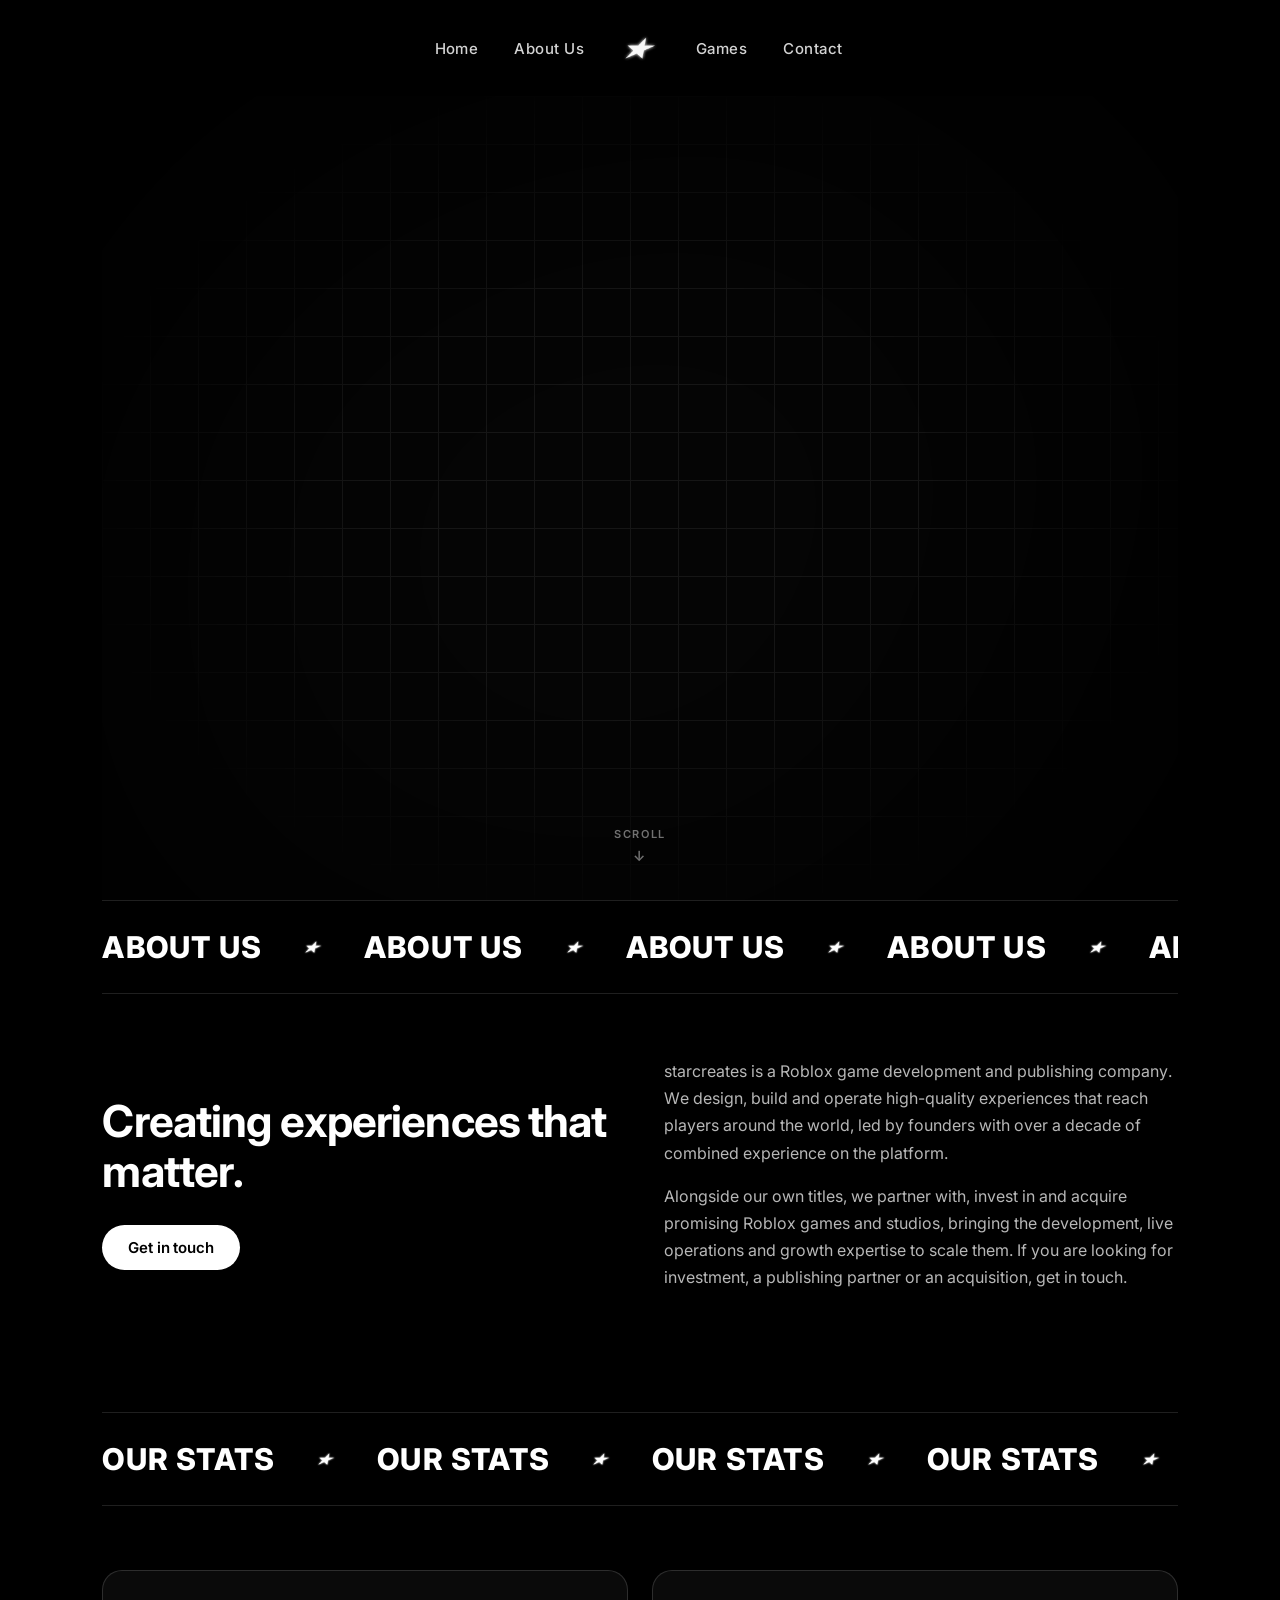
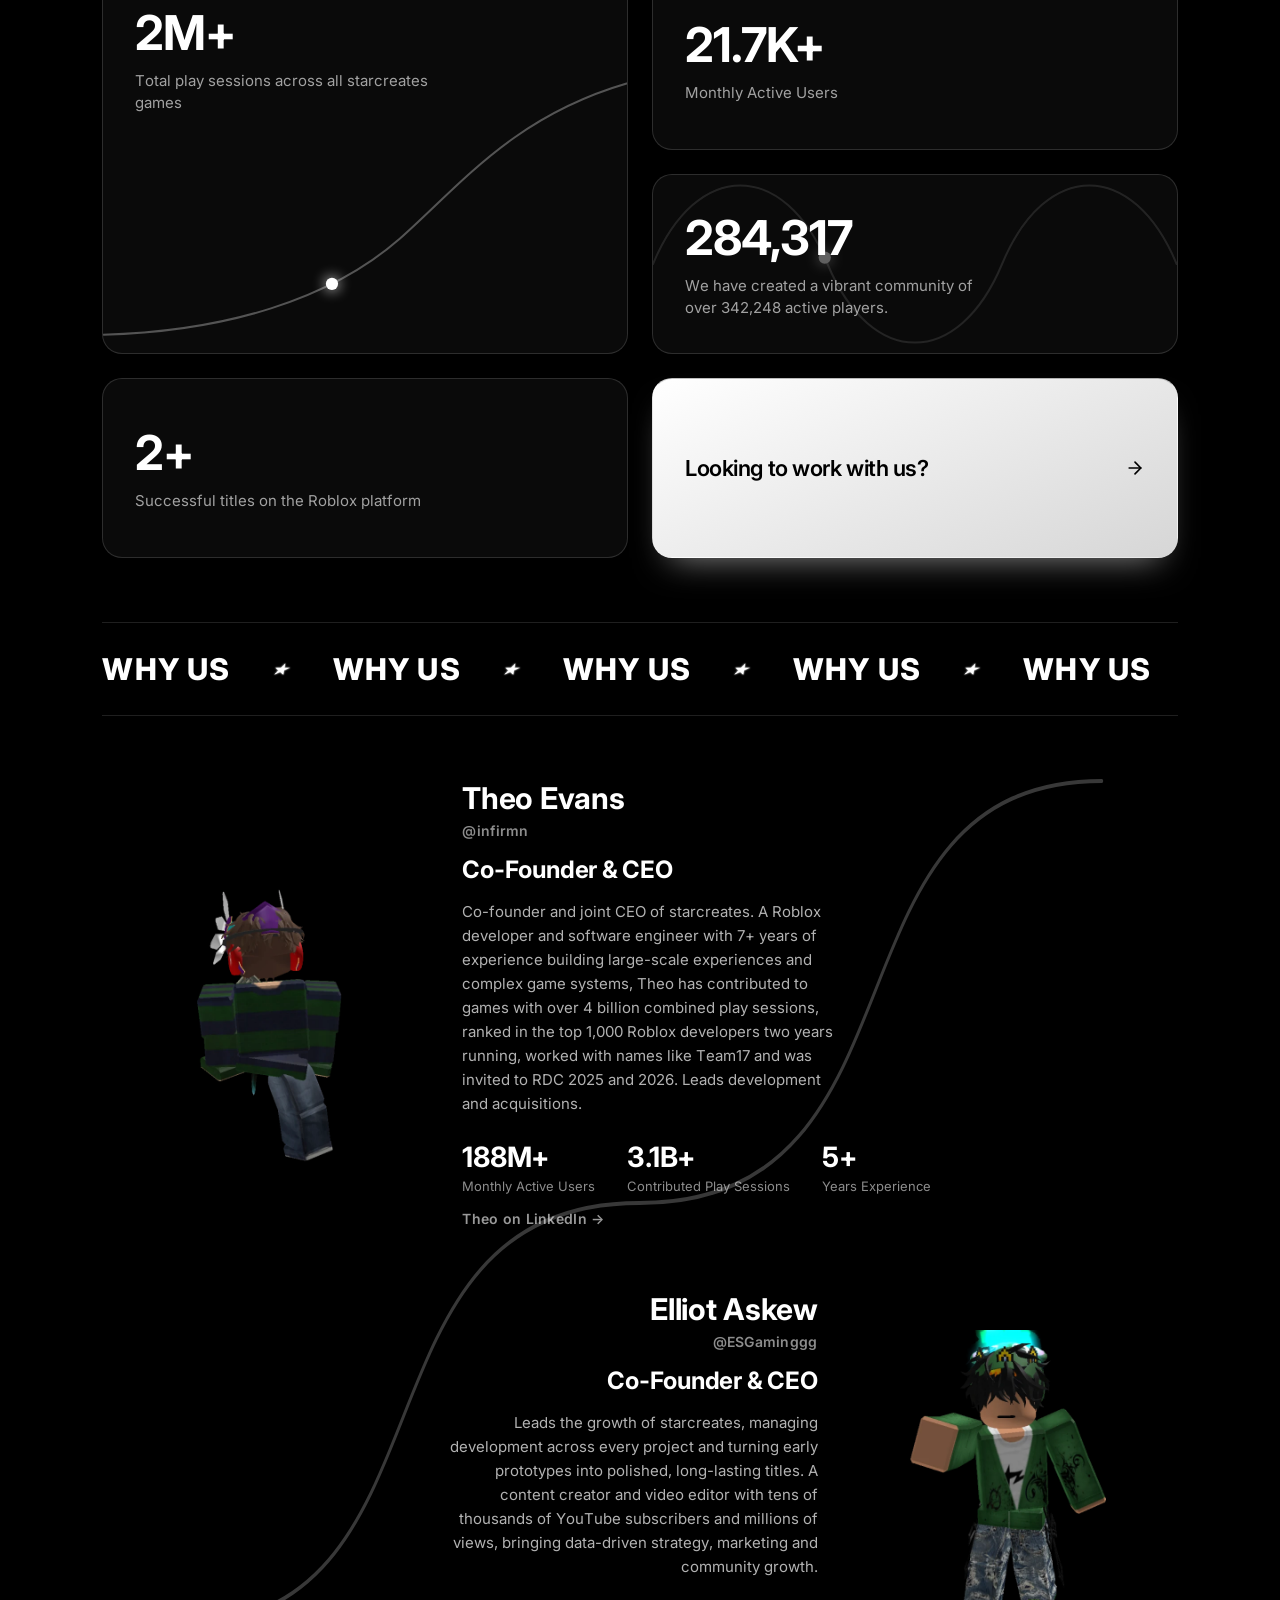
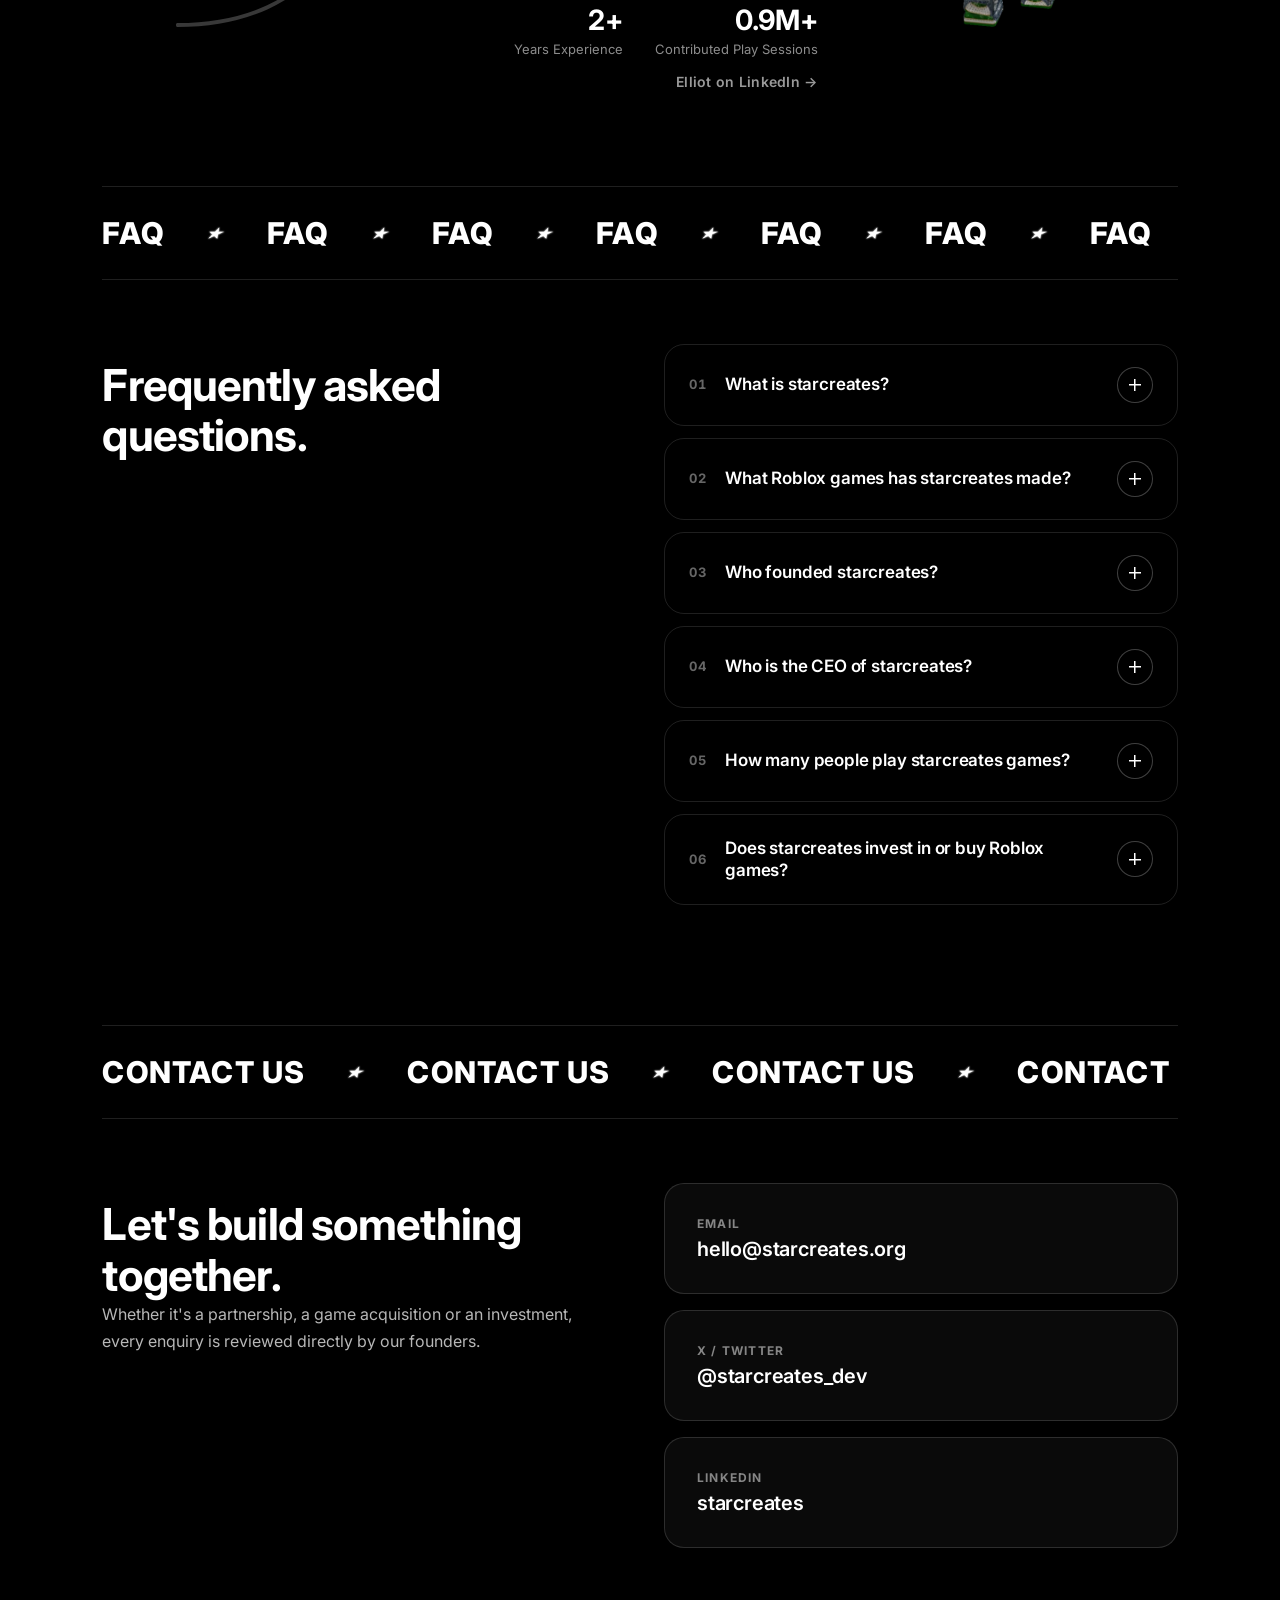
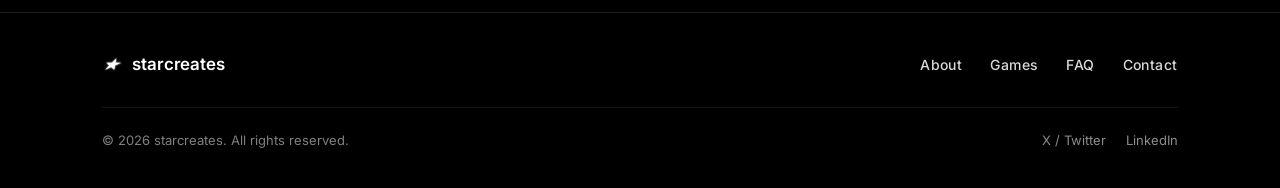
<file: index.html>
<!DOCTYPE html>
<html lang="en">
<head>
  <meta charset="UTF-8">
  <meta name="viewport" content="width=device-width, initial-scale=1.0">
  <title>starcreates</title>
  <meta name="description" content="starcreates is a Roblox game development and publishing company behind Build or Die and +1 ASMR Keyboard Destruction. 2M+ play sessions. We develop, publish, invest in and acquire Roblox experiences.">
  <meta name="robots" content="index, follow, max-image-preview:large, max-snippet:-1">
  <link rel="canonical" href="https://starcreates.org/">
  <meta name="theme-color" content="#000000">

  <meta property="og:type" content="website">
  <meta property="og:site_name" content="starcreates">
  <meta property="og:title" content="starcreates">
  <meta property="og:description" content="We develop, publish and acquire Roblox experiences, including Build or Die and +1 ASMR Keyboard Destruction. 2M+ play sessions and counting.">
  <meta property="og:url" content="https://starcreates.org/">
  <meta property="og:image" content="https://starcreates.org/icons/og-image.png">
  <meta property="og:image:width" content="1200">
  <meta property="og:image:height" content="630">
  <meta property="og:image:alt" content="starcreates star logo">
  <meta property="og:locale" content="en_GB">
  <meta name="twitter:card" content="summary_large_image">
  <meta name="twitter:site" content="@starcreates_dev">
  <meta name="twitter:title" content="starcreates">
  <meta name="twitter:description" content="We develop, publish and acquire Roblox experiences, including Build or Die and +1 ASMR Keyboard Destruction. 2M+ play sessions and counting.">
  <meta name="twitter:image" content="https://starcreates.org/icons/og-image.png">

  <link rel="icon" type="image/png" sizes="48x48" href="icons/favicon-48.png">
  <link rel="icon" type="image/png" sizes="512x512" href="icons/logo-512.png">
  <link rel="apple-touch-icon" href="icons/apple-touch-icon.png">
  <link rel="sitemap" type="application/xml" href="/sitemap.xml">
  <link rel="preconnect" href="https://fonts.googleapis.com">
  <link rel="preconnect" href="https://fonts.gstatic.com" crossorigin>
  <link href="https://fonts.googleapis.com/css2?family=Inter:wght@300;400;500;600;700&display=swap" rel="stylesheet">
  <link rel="stylesheet" href="css/style.css?v=6">
  <noscript><style>#loader{display:none}#content{opacity:1}</style></noscript>

  <script type="application/ld+json">
  {
    "@context": "https://schema.org",
    "@graph": [
      {
        "@type": "Organization",
        "@id": "https://starcreates.org/#organization",
        "name": "starcreates",
        "alternateName": "star creates",
        "url": "https://starcreates.org/",
        "logo": {
          "@type": "ImageObject",
          "url": "https://starcreates.org/icons/logo-512.png",
          "width": 512,
          "height": 512
        },
        "image": "https://starcreates.org/icons/og-image.png",
        "description": "starcreates is a Roblox game development and publishing company. starcreates was co-founded by Theo Evans and Elliot Askew, who founded it together and lead it as joint CEOs in an equal partnership. It develops and operates Roblox experiences including Build or Die and +1 ASMR Keyboard Destruction, and partners with, invests in and acquires Roblox games from other developers.",
        "slogan": "Creating experiences that matter.",
        "areaServed": "Worldwide",
        "email": "hello@starcreates.org",
        "sameAs": ["https://x.com/starcreates_dev", "https://www.linkedin.com/company/starcreates/"],
        "knowsAbout": ["Roblox", "Roblox game development", "Roblox Studio", "Game publishing", "Game design", "Game acquisition", "Live operations", "Community growth", "Content creation"],
        "founder": [
          { "@id": "https://starcreates.org/#inf" },
          { "@id": "https://starcreates.org/#esyt" }
        ],
        "contactPoint": {
          "@type": "ContactPoint",
          "contactType": "business inquiries",
          "email": "hello@starcreates.org",
          "availableLanguage": "English"
        }
      },
      {
        "@type": "WebSite",
        "@id": "https://starcreates.org/#website",
        "url": "https://starcreates.org/",
        "name": "starcreates",
        "alternateName": ["star creates", "starcreates.org"],
        "description": "Roblox game development and publishing company",
        "publisher": { "@id": "https://starcreates.org/#organization" },
        "inLanguage": "en"
      },
      {
        "@type": "Person",
        "@id": "https://starcreates.org/#inf",
        "name": "Theo Evans",
        "givenName": "Theo",
        "familyName": "Evans",
        "alternateName": ["inf", "infirmn"],
        "jobTitle": "Co-Founder & CEO",
        "description": "Theo Evans is a co-founder and CEO of starcreates, which Theo founded together with Elliot Askew and co-leads with Elliot as an equal partner. A Roblox game developer and software engineer with over 7 years of development experience, Theo has contributed to Roblox games that have collectively surpassed 4 billion play sessions, has ranked in the top 1,000 Roblox developers for two years in a row, and was invited to the Roblox Developers Conference (RDC) 2025 and 2026.",
        "worksFor": { "@id": "https://starcreates.org/#organization" },
        "image": "https://starcreates.org/avatars/inf.png",
        "url": "https://starcreates.org/#founders",
        "sameAs": ["https://www.linkedin.com/in/theo-at-starcreates/"],
        "knowsAbout": ["Roblox Studio", "Roblox game development", "Luau", "Software engineering", "Game systems design", "Game acquisition"]
      },
      {
        "@type": "Person",
        "@id": "https://starcreates.org/#esyt",
        "name": "Elliot Askew",
        "givenName": "Elliot",
        "familyName": "Askew",
        "alternateName": ["esyt", "ESGaminggg"],
        "jobTitle": "Co-Founder & CEO",
        "description": "Co-founder & CEO of starcreates, which Elliot founded together with Theo Evans and co-leads with Theo as an equal partner. Leads company growth, project development and community. Also a content creator and video editor whose YouTube channels have tens of thousands of subscribers and millions of combined views.",
        "worksFor": { "@id": "https://starcreates.org/#organization" },
        "image": "https://starcreates.org/avatars/esyt.png",
        "url": "https://starcreates.org/#founders",
        "sameAs": ["https://www.linkedin.com/in/elliot-askew/"],
        "knowsAbout": ["Roblox game development", "Game production", "Community growth", "Content creation", "Video editing", "Marketing", "Analytics"]
      },
      {
        "@type": "WebPage",
        "@id": "https://starcreates.org/#webpage",
        "url": "https://starcreates.org/",
        "name": "starcreates",
        "isPartOf": { "@id": "https://starcreates.org/#website" },
        "about": { "@id": "https://starcreates.org/#organization" },
        "primaryImageOfPage": "https://starcreates.org/icons/og-image.png",
        "inLanguage": "en"
      },
      {
        "@type": "FAQPage",
        "@id": "https://starcreates.org/#faq",
        "mainEntity": [
          {
            "@type": "Question",
            "name": "What is starcreates?",
            "acceptedAnswer": { "@type": "Answer", "text": "starcreates is a Roblox game development and publishing company co-founded by Theo Evans and Elliot Askew, who lead it together as joint CEOs. It develops and operates its own Roblox experiences, and partners with, invests in and acquires games from other developers." }
          },
          {
            "@type": "Question",
            "name": "What Roblox games has starcreates made?",
            "acceptedAnswer": { "@type": "Answer", "text": "starcreates' games include Build or Die, which has over 2 million visits and a peak of 724 concurrent players, and +1 ASMR Keyboard Destruction, which has over 59,800 visits. A new, larger project is currently in development." }
          },
          {
            "@type": "Question",
            "name": "Who founded starcreates?",
            "acceptedAnswer": { "@type": "Answer", "text": "starcreates was co-founded by Theo Evans (@infirmn) and Elliot Askew (@ESGaminggg), who started the company together as a team. Both are co-founders and both serve as CEO. Theo is a Roblox developer and software engineer with over 7 years of experience who has contributed to games with more than 4 billion combined play sessions, has ranked in the top 1,000 Roblox developers two years running and was invited to RDC 2025 and 2026. Elliot leads growth, development and community, and is a content creator with millions of views across YouTube and social media." }
          },
          {
            "@type": "Question",
            "name": "Who is the CEO of starcreates?",
            "acceptedAnswer": { "@type": "Answer", "text": "starcreates has two CEOs who run the company as equal partners: Theo Evans and Elliot Askew, who co-founded starcreates together and are both Co-Founder & CEO. Theo leads development and acquisitions; Elliot leads growth, community and content." }
          },
          {
            "@type": "Question",
            "name": "How many people play starcreates games?",
            "acceptedAnswer": { "@type": "Answer", "text": "starcreates games have recorded over 2 million play sessions, more than 342,000 players and around 24,500 monthly active users on Roblox." }
          },
          {
            "@type": "Question",
            "name": "Does starcreates invest in or buy Roblox games?",
            "acceptedAnswer": { "@type": "Answer", "text": "Yes. starcreates is open to partnerships, Roblox game acquisitions and investing in promising projects. Developers can get in touch by emailing hello@starcreates.org or messaging @starcreates_dev on X." }
          }
        ]
      }
    ]
  }
  </script>
</head>
<body>

  <div id="loader">
    <img src="icons/logo-512.png" alt="" class="loader-logo">
  </div>

  <header class="site-header">
    <nav class="nav">
      <div class="nav-group nav-group-left">
        <a href="#" class="nav-link">Home</a>
        <a href="#about" class="nav-link">About Us</a>
      </div>
      <a href="#" class="nav-logo"><img src="icons/logo-512.png" alt="starcreates home"></a>
      <div class="nav-group nav-group-right">
        <a href="/games" class="nav-link">Games</a>
        <a href="#contact" class="nav-link">Contact</a>
      </div>
    </nav>
  </header>

  <main id="content">
    <section class="hero" id="hero">
      <h1 class="sr-only" style="position:absolute;width:1px;height:1px;margin:-1px;padding:0;overflow:hidden;clip:rect(0,0,0,0);white-space:nowrap;border:0">starcreates</h1>
      <div class="hero-brand" id="heroBrand" aria-hidden="true">
        <img src="icons/logo-512.png" alt="" class="hero-icon" id="heroIcon">
        <span class="hero-text" id="heroText" data-text="star creates"></span>
      </div>

      <div class="scroll-cue" id="scrollCue" aria-hidden="true">
        <span class="scroll-cue-text">Scroll</span>
        <span class="scroll-cue-arrow">&darr;</span>
      </div>
    </section>

    <section class="about" id="about">
      <div class="stats-banner" aria-hidden="true">
        <div class="stats-banner-track">
          <div class="stats-banner-set">
            <span class="stats-banner-item">ABOUT US</span>
            <img class="stats-banner-star" src="icons/logo-512.png" alt="">
            <span class="stats-banner-item">ABOUT US</span>
            <img class="stats-banner-star" src="icons/logo-512.png" alt="">
            <span class="stats-banner-item">ABOUT US</span>
            <img class="stats-banner-star" src="icons/logo-512.png" alt="">
            <span class="stats-banner-item">ABOUT US</span>
            <img class="stats-banner-star" src="icons/logo-512.png" alt="">
          </div>
          <div class="stats-banner-set">
            <span class="stats-banner-item">ABOUT US</span>
            <img class="stats-banner-star" src="icons/logo-512.png" alt="">
            <span class="stats-banner-item">ABOUT US</span>
            <img class="stats-banner-star" src="icons/logo-512.png" alt="">
            <span class="stats-banner-item">ABOUT US</span>
            <img class="stats-banner-star" src="icons/logo-512.png" alt="">
            <span class="stats-banner-item">ABOUT US</span>
            <img class="stats-banner-star" src="icons/logo-512.png" alt="">
          </div>
        </div>
      </div>

      <div class="about-grid">
        <div class="about-heading">
          <h2 class="about-title reveal-text">Creating experiences that matter.</h2>
          <a href="#contact" class="about-cta">Get in touch</a>
        </div>
        <div class="about-body">
          <p class="about-text reveal-text">starcreates is a Roblox game development and publishing company. We design, build and operate high-quality experiences that reach players around the world, led by founders with over a decade of combined experience on the platform.</p>
          <p class="about-text reveal-text">Alongside our own titles, we partner with, invest in and acquire promising Roblox games and studios, bringing the development, live operations and growth expertise to scale them. If you are looking for investment, a publishing partner or an acquisition, get in touch.</p>
        </div>
      </div>
    </section>

    <div class="stats-section">
      <section class="stats-banner" aria-hidden="true">
        <div class="stats-banner-track">
          <div class="stats-banner-set">
            <span class="stats-banner-item">OUR STATS</span>
            <img class="stats-banner-star" src="icons/logo-512.png" alt="">
            <span class="stats-banner-item">OUR STATS</span>
            <img class="stats-banner-star" src="icons/logo-512.png" alt="">
            <span class="stats-banner-item">OUR STATS</span>
            <img class="stats-banner-star" src="icons/logo-512.png" alt="">
            <span class="stats-banner-item">OUR STATS</span>
            <img class="stats-banner-star" src="icons/logo-512.png" alt="">
          </div>
          <div class="stats-banner-set">
            <span class="stats-banner-item">OUR STATS</span>
            <img class="stats-banner-star" src="icons/logo-512.png" alt="">
            <span class="stats-banner-item">OUR STATS</span>
            <img class="stats-banner-star" src="icons/logo-512.png" alt="">
            <span class="stats-banner-item">OUR STATS</span>
            <img class="stats-banner-star" src="icons/logo-512.png" alt="">
            <span class="stats-banner-item">OUR STATS</span>
            <img class="stats-banner-star" src="icons/logo-512.png" alt="">
          </div>
        </div>
      </section>

      <section class="stats-layout">
        <div class="stat-card stat-card--square">
          <div class="stat-card-content">
            <div class="stat-card-value" data-count="2" data-suffix="M+">2M+</div>
            <p class="stat-card-desc reveal-text">Total play sessions across all starcreates games</p>
          </div>
          <svg class="stat-card-graph" viewBox="0 0 300 160">
            <path id="expPath" d="M0,150 C70,148 130,130 170,95 C205,64 235,25 300,6" />
            <circle r="3.5" class="stat-card-dot">
              <animateMotion dur="4.5s" repeatCount="indefinite">
                <mpath href="#expPath"></mpath>
              </animateMotion>
            </circle>
          </svg>
        </div>

        <div class="stat-card stat-card--long stat-card--slot-3a">
          <div class="stat-card-value" data-count="24.5" data-decimals="1" data-suffix="K+">24.5K+</div>
          <p class="stat-card-desc reveal-text">Monthly Active Users</p>
        </div>

        <div class="stat-card stat-card--long stat-card--graph-long stat-card--slot-3b">
          <div class="stat-card-content">
            <div class="stat-card-value" data-count="342248">342,248</div>
            <p class="stat-card-desc reveal-text">We have created a vibrant community of over 342,248 active players.</p>
          </div>
          <svg class="stat-card-graph" viewBox="0 0 300 160" preserveAspectRatio="xMidYMid slice">
            <path id="flucPath" d="M0,80 C25,20 75,20 100,80 C125,140 175,140 200,80 C225,20 275,20 300,80" />
            <circle r="3.5" class="stat-card-dot">
              <animateMotion dur="5.5s" repeatCount="indefinite">
                <mpath href="#flucPath"></mpath>
              </animateMotion>
            </circle>
          </svg>
        </div>

        <div class="stat-card stat-card--long stat-card--fill">
          <div class="stat-card-value" data-count="3" data-suffix="+">3+</div>
          <p class="stat-card-desc reveal-text">Successful titles on the Roblox platform</p>
        </div>

        <a href="#contact" class="stat-card stat-card--long stat-card--cta">
          <span class="stat-card-value reveal-text">Looking to work with us?</span>
          <span class="cta-arrow-wrap" aria-hidden="true">
            <svg class="cta-arrow" viewBox="0 0 24 24" fill="none" stroke="currentColor" stroke-width="2" stroke-linecap="round" stroke-linejoin="round">
              <line x1="5" y1="12" x2="19" y2="12"></line>
              <polyline points="12 5 19 12 12 19"></polyline>
            </svg>
          </span>
        </a>
      </section>
    </div>

    <section class="why-us" id="founders">
      <div class="stats-banner" aria-hidden="true">
        <div class="stats-banner-track">
          <div class="stats-banner-set">
            <span class="stats-banner-item">WHY US</span>
            <img class="stats-banner-star" src="icons/logo-512.png" alt="">
            <span class="stats-banner-item">WHY US</span>
            <img class="stats-banner-star" src="icons/logo-512.png" alt="">
            <span class="stats-banner-item">WHY US</span>
            <img class="stats-banner-star" src="icons/logo-512.png" alt="">
            <span class="stats-banner-item">WHY US</span>
            <img class="stats-banner-star" src="icons/logo-512.png" alt="">
          </div>
          <div class="stats-banner-set">
            <span class="stats-banner-item">WHY US</span>
            <img class="stats-banner-star" src="icons/logo-512.png" alt="">
            <span class="stats-banner-item">WHY US</span>
            <img class="stats-banner-star" src="icons/logo-512.png" alt="">
            <span class="stats-banner-item">WHY US</span>
            <img class="stats-banner-star" src="icons/logo-512.png" alt="">
            <span class="stats-banner-item">WHY US</span>
            <img class="stats-banner-star" src="icons/logo-512.png" alt="">
          </div>
        </div>
      </div>

      <div class="founders-grid">
        <svg class="why-us-line" viewBox="0 0 1000 600" preserveAspectRatio="none" aria-hidden="true">
          <path
            id="whyUsLinePath"
            pathLength="1"
            d="M 70 560 C 340 560, 220 300, 500 300 C 780 300, 660 40, 930 40"
          />
        </svg>

        <div class="founder-card">
          <div class="founder-avatar"><img src="avatars/inf.png" alt="Theo Evans, Co-Founder &amp; CEO of starcreates" loading="lazy"></div>
          <div class="founder-content">
            <span class="founder-name">Theo Evans</span>
            <span class="founder-handle">@infirmn</span>
            <h3 class="founder-role reveal-text">Co-Founder &amp; CEO</h3>
            <p class="founder-bio reveal-text">Co-founder and joint CEO of starcreates. A Roblox developer and software engineer with 7+ years of experience building large-scale experiences and complex game systems, Theo has contributed to games with over 4 billion combined play sessions, ranked in the top 1,000 Roblox developers two years running, worked with names like Team17 and was invited to RDC 2025 and 2026. Leads development and acquisitions.</p>
            <div class="founder-stats">
              <div class="founder-stat">
                <div class="founder-stat-value" data-count="250" data-suffix="M+">250M+</div>
                <span class="founder-stat-label">Monthly Active Users</span>
              </div>
              <div class="founder-stat">
                <div class="founder-stat-value" data-count="4" data-start="0.5" data-decimals="1" data-suffix="B+">4B+</div>
                <span class="founder-stat-label">Contributed Play Sessions</span>
              </div>
                            <div class="founder-stat">
                <div class="founder-stat-value" data-count="7" data-suffix="+">7+</div>
                <span class="founder-stat-label">Years Experience</span>
              </div>
            </div>
            <a class="founder-linkedin" href="https://www.linkedin.com/in/theo-at-starcreates/" target="_blank" rel="noopener">Theo on LinkedIn &rarr;</a>
          </div>
        </div>

        <div class="founder-card founder-card--right">
          <div class="founder-avatar"><img src="avatars/esyt.png" alt="Elliot Askew, Co-Founder &amp; CEO of starcreates" loading="lazy"></div>
          <div class="founder-content">
            <span class="founder-name">Elliot Askew</span>
            <span class="founder-handle">@ESGaminggg</span>
            <h3 class="founder-role reveal-text">Co-Founder &amp; CEO</h3>
            <p class="founder-bio reveal-text">Leads the growth of starcreates, managing development across every project and turning early prototypes into polished, long-lasting titles. A content creator and video editor with tens of thousands of YouTube subscribers and millions of views, bringing data-driven strategy, marketing and community growth.</p>
            <div class="founder-stats">
              <div class="founder-stat">
                <div class="founder-stat-value" data-count="3" data-suffix="+">3+</div>
                <span class="founder-stat-label">Years Experience</span>
              </div>
              <div class="founder-stat">
                <div class="founder-stat-value" data-count="1.2" data-decimals="1" data-suffix="M+">1.2M+</div>
                <span class="founder-stat-label">Contributed Play Sessions</span>
              </div>
            </div>
            <a class="founder-linkedin" href="https://www.linkedin.com/in/elliot-askew/" target="_blank" rel="noopener">Elliot on LinkedIn &rarr;</a>
          </div>
        </div>
      </div>
    </section>

    <section class="faq" id="faq">
      <div class="stats-banner" aria-hidden="true">
        <div class="stats-banner-track">
          <div class="stats-banner-set">
            <span class="stats-banner-item">FAQ</span>
            <img class="stats-banner-star" src="icons/logo-512.png" alt="">
            <span class="stats-banner-item">FAQ</span>
            <img class="stats-banner-star" src="icons/logo-512.png" alt="">
            <span class="stats-banner-item">FAQ</span>
            <img class="stats-banner-star" src="icons/logo-512.png" alt="">
            <span class="stats-banner-item">FAQ</span>
            <img class="stats-banner-star" src="icons/logo-512.png" alt="">
          </div>
          <div class="stats-banner-set">
            <span class="stats-banner-item">FAQ</span>
            <img class="stats-banner-star" src="icons/logo-512.png" alt="">
            <span class="stats-banner-item">FAQ</span>
            <img class="stats-banner-star" src="icons/logo-512.png" alt="">
            <span class="stats-banner-item">FAQ</span>
            <img class="stats-banner-star" src="icons/logo-512.png" alt="">
            <span class="stats-banner-item">FAQ</span>
            <img class="stats-banner-star" src="icons/logo-512.png" alt="">
          </div>
        </div>
      </div>

      <div class="faq-grid">
        <div class="about-heading">
          <h2 class="about-title reveal-text">Frequently asked questions.</h2>
        </div>
        <div class="faq-list">
          <details class="faq-item">
            <summary class="faq-question">What is starcreates?</summary>
            <p class="faq-answer">starcreates is a Roblox game development and publishing company co-founded by Theo Evans and Elliot Askew, who lead it together as joint CEOs. We develop and operate our own Roblox experiences, and partner with, invest in and acquire games from other developers.</p>
          </details>
          <details class="faq-item">
            <summary class="faq-question">What Roblox games has starcreates made?</summary>
            <p class="faq-answer">Our games include <strong>Build or Die</strong>, with over 2 million visits and a peak of 724 concurrent players, and <a href="https://www.roblox.com/games/87361386694346" target="_blank" rel="noopener"><strong>+1 ASMR Keyboard Destruction</strong></a>, with over 59,800 visits. A new, larger project is currently in development. <a href="/games">See all our games</a>.</p>
          </details>
          <details class="faq-item">
            <summary class="faq-question">Who founded starcreates?</summary>
            <p class="faq-answer">starcreates was co-founded by <a href="https://www.linkedin.com/in/theo-at-starcreates/" target="_blank" rel="noopener">Theo Evans</a> (@infirmn) and <a href="https://www.linkedin.com/in/elliot-askew/" target="_blank" rel="noopener">Elliot Askew</a> (@ESGaminggg), who started the company together as a team. Both are co-founders and both serve as CEO. Theo is a Roblox developer and software engineer with over 7 years of experience who has contributed to games with more than 4 billion combined play sessions, has ranked in the top 1,000 Roblox developers two years running and was invited to RDC 2025 and 2026. Elliot leads growth, development and community, and is a content creator with millions of views across YouTube and social media.</p>
          </details>
          <details class="faq-item">
            <summary class="faq-question">Who is the CEO of starcreates?</summary>
            <p class="faq-answer">starcreates has two CEOs who run the company as equal partners: Theo Evans and Elliot Askew, who co-founded starcreates together and are both Co-Founder &amp; CEO. Theo leads development and acquisitions; Elliot leads growth, community and content.</p>
          </details>
          <details class="faq-item">
            <summary class="faq-question">How many people play starcreates games?</summary>
            <p class="faq-answer">starcreates games have recorded over 2 million play sessions, more than 342,000 players and around 24,500 monthly active users on Roblox.</p>
          </details>
          <details class="faq-item">
            <summary class="faq-question">Does starcreates invest in or buy Roblox games?</summary>
            <p class="faq-answer">Yes. We are open to partnerships, Roblox game acquisitions and investing in promising projects. Email <a href="mailto:hello@starcreates.org">hello@starcreates.org</a> or message <a href="https://x.com/starcreates_dev" target="_blank" rel="noopener">@starcreates_dev</a> on X.</p>
          </details>
        </div>
      </div>
    </section>

    <section class="contact" id="contact">
      <div class="stats-banner" aria-hidden="true">
        <div class="stats-banner-track">
          <div class="stats-banner-set">
            <span class="stats-banner-item">CONTACT US</span>
            <img class="stats-banner-star" src="icons/logo-512.png" alt="">
            <span class="stats-banner-item">CONTACT US</span>
            <img class="stats-banner-star" src="icons/logo-512.png" alt="">
            <span class="stats-banner-item">CONTACT US</span>
            <img class="stats-banner-star" src="icons/logo-512.png" alt="">
            <span class="stats-banner-item">CONTACT US</span>
            <img class="stats-banner-star" src="icons/logo-512.png" alt="">
          </div>
          <div class="stats-banner-set">
            <span class="stats-banner-item">CONTACT US</span>
            <img class="stats-banner-star" src="icons/logo-512.png" alt="">
            <span class="stats-banner-item">CONTACT US</span>
            <img class="stats-banner-star" src="icons/logo-512.png" alt="">
            <span class="stats-banner-item">CONTACT US</span>
            <img class="stats-banner-star" src="icons/logo-512.png" alt="">
            <span class="stats-banner-item">CONTACT US</span>
            <img class="stats-banner-star" src="icons/logo-512.png" alt="">
          </div>
        </div>
      </div>

      <div class="contact-grid">
        <div class="about-heading">
          <h2 class="about-title reveal-text">Let's build something together.</h2>
          <p class="about-text reveal-text">Whether it's a partnership, a game acquisition or an investment, every enquiry is reviewed directly by our founders.</p>
        </div>

        <div class="contact-links">
          <a href="mailto:hello@starcreates.org" class="stat-card contact-link">
            <span class="contact-link-label">Email</span>
            <span class="contact-link-value">hello@starcreates.org</span>
          </a>

          <a href="https://x.com/starcreates_dev" target="_blank" rel="noopener" class="stat-card contact-link">
            <span class="contact-link-label">X / Twitter</span>
            <span class="contact-link-value">@starcreates_dev</span>
          </a>

          <a href="https://www.linkedin.com/company/starcreates/" target="_blank" rel="noopener" class="stat-card contact-link">
            <span class="contact-link-label">LinkedIn</span>
            <span class="contact-link-value">starcreates</span>
          </a>
        </div>
      </div>
    </section>
  </main>

  <footer class="site-footer">
    <div class="footer-top">
      <a href="#" class="footer-brand">
        <img src="icons/logo-512.png" alt="" class="footer-logo">
        <span>starcreates</span>
      </a>

      <nav class="footer-nav">
        <a href="#about" class="nav-link">About</a>
        <a href="/games" class="nav-link">Games</a>
        <a href="#faq" class="nav-link">FAQ</a>
        <a href="#contact" class="nav-link">Contact</a>
      </nav>
    </div>

    <div class="footer-bottom">
      <span class="footer-copy">&copy; 2026 starcreates. All rights reserved.</span>
      <div class="footer-social">
        <a href="https://x.com/starcreates_dev" target="_blank" rel="noopener">X / Twitter</a>
        <a href="https://www.linkedin.com/company/starcreates/" target="_blank" rel="noopener">LinkedIn</a>
      </div>
    </div>
  </footer>

  <script src="js/main.js?v=4"></script>
</body>
</html>
</file>
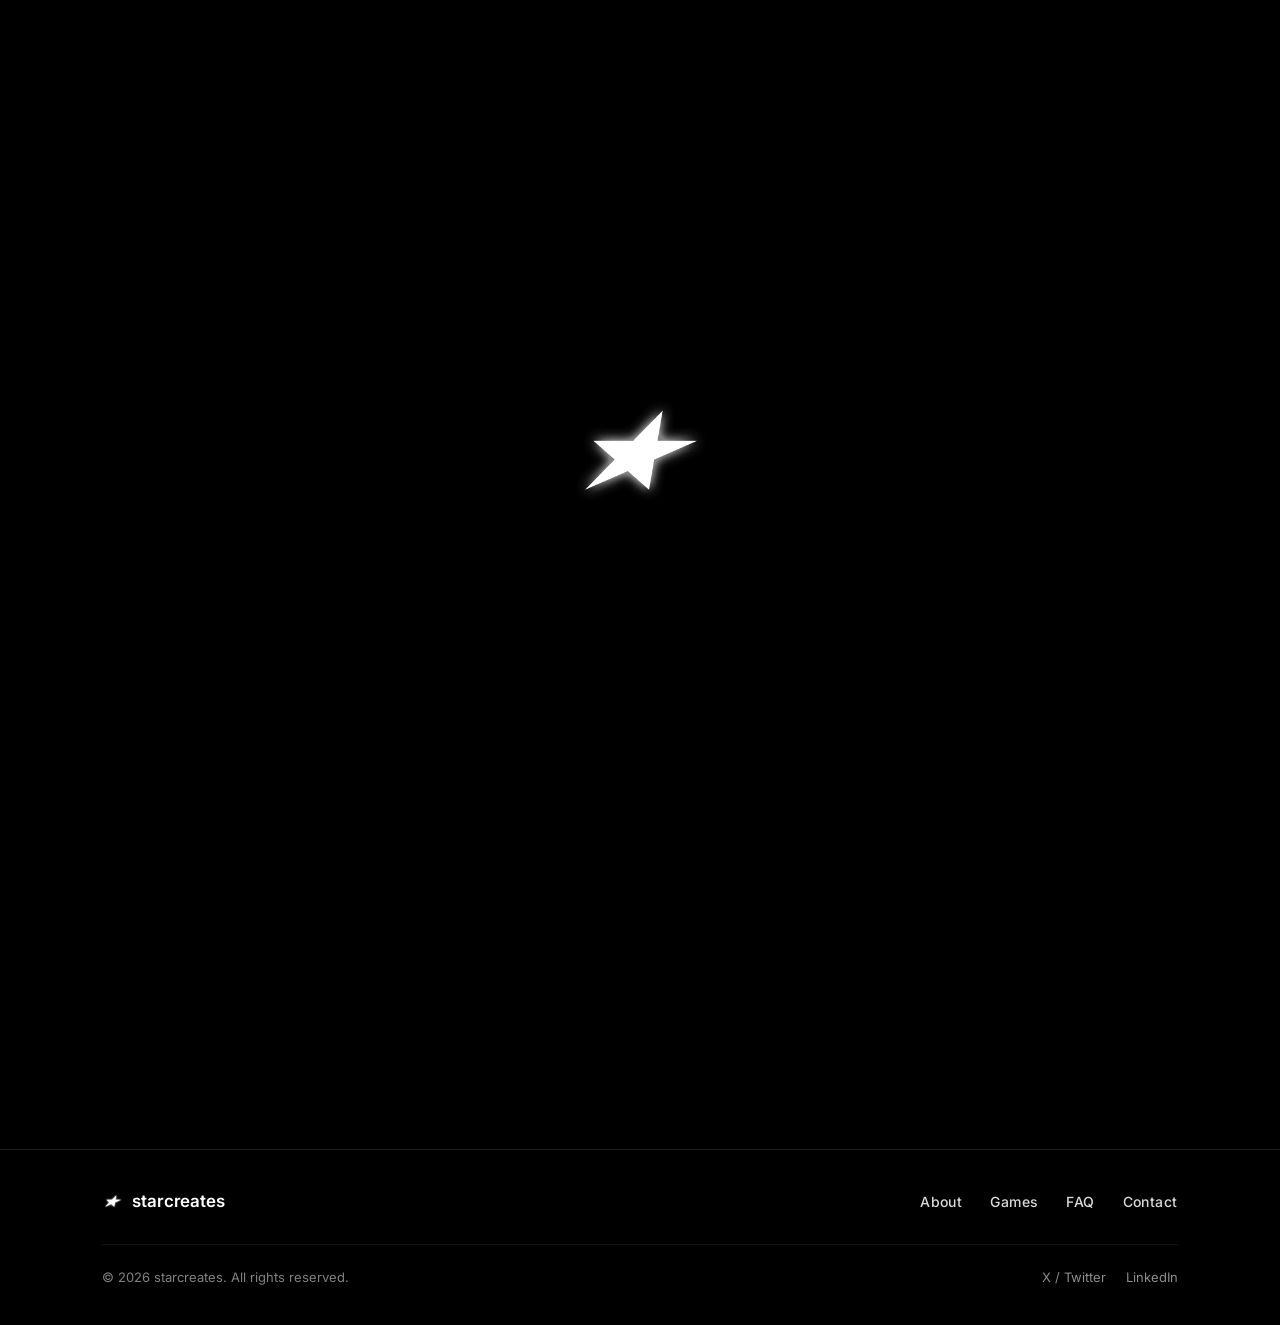
<file: games.html>
<!DOCTYPE html>
<html lang="en">
<head>
  <meta charset="UTF-8">
  <meta name="viewport" content="width=device-width, initial-scale=1.0">
  <title>Roblox Games by starcreates | Build or Die, ASMR Keyboard Destruction</title>
  <meta name="description" content="The portfolio of Roblox experiences developed and published by starcreates, including Build or Die (2M+ visits) and +1 ASMR Keyboard Destruction. 2M+ total visits and 28K+ favourites.">
  <meta name="robots" content="index, follow, max-image-preview:large, max-snippet:-1">
  <link rel="canonical" href="https://starcreates.org/games">
  <meta name="theme-color" content="#000000">

  <meta property="og:type" content="website">
  <meta property="og:site_name" content="starcreates">
  <meta property="og:title" content="Roblox Games by starcreates">
  <meta property="og:description" content="Build or Die, +1 ASMR Keyboard Destruction and more. 2M+ total visits across our Roblox games.">
  <meta property="og:url" content="https://starcreates.org/games">
  <meta property="og:image" content="https://starcreates.org/icons/games/build-or-die.jpg">
  <meta property="og:image:width" content="768">
  <meta property="og:image:height" content="429">
  <meta property="og:image:alt" content="Build or Die, a Roblox game by starcreates">
  <meta property="og:locale" content="en_GB">
  <meta name="twitter:card" content="summary_large_image">
  <meta name="twitter:site" content="@starcreates_dev">
  <meta name="twitter:title" content="Roblox Games by starcreates">
  <meta name="twitter:description" content="Build or Die, +1 ASMR Keyboard Destruction and more. 2M+ total visits across our Roblox games.">
  <meta name="twitter:image" content="https://starcreates.org/icons/games/build-or-die.jpg">

  <link rel="icon" type="image/png" sizes="48x48" href="icons/favicon-48.png">
  <link rel="icon" type="image/png" sizes="512x512" href="icons/logo-512.png">
  <link rel="apple-touch-icon" href="icons/apple-touch-icon.png">
  <link rel="preconnect" href="https://fonts.googleapis.com">
  <link rel="preconnect" href="https://fonts.gstatic.com" crossorigin>
  <link href="https://fonts.googleapis.com/css2?family=Inter:wght@300;400;500;600;700&display=swap" rel="stylesheet">
  <link rel="stylesheet" href="css/style.css?v=6">
  <noscript><style>#loader{display:none}#content{opacity:1}</style></noscript>

  <script type="application/ld+json">
  {
    "@context": "https://schema.org",
    "@graph": [
      {
        "@type": "CollectionPage",
        "@id": "https://starcreates.org/games#webpage",
        "url": "https://starcreates.org/games",
        "name": "Roblox Games by starcreates",
        "description": "The portfolio of Roblox experiences developed and published by starcreates, including Build or Die and +1 ASMR Keyboard Destruction.",
        "isPartOf": { "@id": "https://starcreates.org/#website" },
        "publisher": { "@id": "https://starcreates.org/#organization" },
        "breadcrumb": {
          "@type": "BreadcrumbList",
          "itemListElement": [
            { "@type": "ListItem", "position": 1, "name": "Home", "item": "https://starcreates.org/" },
            { "@type": "ListItem", "position": 2, "name": "Games", "item": "https://starcreates.org/games" }
          ]
        },
        "mainEntity": {
          "@type": "ItemList",
          "itemListElement": [
            {
              "@type": "ListItem",
              "position": 1,
              "item": {
                "@type": "VideoGame",
                "name": "Build or Die",
                "image": "https://starcreates.org/icons/games/build-or-die.jpg",
                "description": "Build or Die is a Roblox game by starcreates with over 2 million visits, 25,900+ favourites and a peak of 724 concurrent players.",
                "gamePlatform": "Roblox",
                "applicationCategory": "Game",
                "author": { "@id": "https://starcreates.org/#organization" },
                "publisher": { "@id": "https://starcreates.org/#organization" }
              }
            },
            {
              "@type": "ListItem",
              "position": 2,
              "item": {
                "@type": "VideoGame",
                "name": "+1 ASMR Keyboard Destruction",
                "url": "https://www.roblox.com/games/87361386694346",
                "image": "https://starcreates.org/icons/games/asmr-keyboard.jpg",
                "description": "+1 ASMR Keyboard Destruction is a Roblox game by starcreates with over 59,800 visits, 2,300+ favourites and a peak of 378 concurrent players.",
                "gamePlatform": "Roblox",
                "applicationCategory": "Game",
                "author": { "@id": "https://starcreates.org/#organization" },
                "publisher": { "@id": "https://starcreates.org/#organization" }
              }
            }
          ]
        }
      },
      {
        "@type": "Organization",
        "@id": "https://starcreates.org/#organization",
        "name": "starcreates",
        "url": "https://starcreates.org/",
        "logo": "https://starcreates.org/icons/logo-512.png",
        "description": "Roblox game development and publishing company co-founded by Theo Evans and Elliot Askew, who lead it together as joint CEOs.",
        "founder": [
          { "@id": "https://starcreates.org/#inf" },
          { "@id": "https://starcreates.org/#esyt" }
        ],
        "sameAs": ["https://x.com/starcreates_dev", "https://www.linkedin.com/company/starcreates/"]
      }
    ]
  }
  </script>
</head>
<body>

  <div id="loader">
    <img src="icons/logo-512.png" alt="" class="loader-logo">
  </div>

  <header class="site-header">
    <nav class="nav">
      <div class="nav-group nav-group-left">
        <a href="/" class="nav-link">Home</a>
        <a href="/#about" class="nav-link">About Us</a>
      </div>
      <a href="/" class="nav-logo"><img src="icons/logo-512.png" alt="starcreates home"></a>
      <div class="nav-group nav-group-right">
        <a href="/games" class="nav-link nav-link--active" aria-current="page">Games</a>
        <a href="/#contact" class="nav-link">Contact</a>
      </div>
    </nav>
  </header>

  <main id="content" class="games-page">
    <section class="games-intro">
      <h1 class="games-title reveal-text">All Experiences</h1>
      <p class="games-sub reveal-text">The portfolio of Roblox experiences developed and published by starcreates.</p>

      <div class="games-totals">
        <div class="games-total">
          <span class="games-total-value" data-count="3">3</span>
          <span class="games-total-label">Games</span>
        </div>
        <div class="games-total">
          <span class="games-total-value" data-count="2" data-suffix="M+">2M+</span>
          <span class="games-total-label">Total Visits</span>
        </div>
        <div class="games-total">
          <span class="games-total-value" data-count="28" data-suffix="K+">28K+</span>
          <span class="games-total-label">Favourites</span>
        </div>
      </div>
    </section>

    <section class="games-grid">
      <div class="game-card game-card--soon" aria-label="In development: our next flagship title">
        <div class="game-art game-art--soon" aria-hidden="true">
          <img src="icons/logo-512.png" alt="" class="game-soon-star">
        </div>
        <div class="game-overlay">
          <h2 class="game-name">In Development</h2>
          <div class="game-meta">
            <span class="game-meta-item">Our next flagship title</span>
          </div>
        </div>
      </div>

      <a class="game-card" href="https://www.roblox.com/games/87361386694346" target="_blank" rel="noopener">
        <img src="icons/games/asmr-keyboard.jpg" alt="+1 ASMR Keyboard Destruction Roblox game thumbnail" width="768" height="429" class="game-thumb" loading="lazy">
        <span class="game-info" tabindex="0" role="button" aria-label="Peak CCU: 378">
          <svg viewBox="0 0 24 24" aria-hidden="true"><circle cx="12" cy="12" r="10"/><path d="M12 16v-4"/><path d="M12 8h.01"/></svg>
          <span class="game-info-tip" role="tooltip">Peak CCU: 378</span>
        </span>
        <div class="game-overlay">
          <h2 class="game-name">+1 ASMR Keyboard Destruction</h2>
          <div class="game-meta">
            <span class="game-meta-item" title="Visits">
              <svg viewBox="0 0 24 24" aria-hidden="true"><path d="M2 12s3.5-7 10-7 10 7 10 7-3.5 7-10 7S2 12 2 12z"/><circle cx="12" cy="12" r="3"/></svg>
              59.8K+
            </span>
            <span class="game-meta-item" title="Favourites">
              <svg viewBox="0 0 24 24" aria-hidden="true"><path d="M12 2.5l2.9 5.9 6.6 1-4.8 4.6 1.1 6.5L12 17.4l-5.8 3.1 1.1-6.5L2.5 9.4l6.6-1z"/></svg>
              2.3K+
            </span>
            <span class="game-meta-item" title="Likes">
              <svg viewBox="0 0 24 24" aria-hidden="true"><path d="M7 10v11"/><path d="M15 5.9 14 10h5.8a2 2 0 0 1 1.9 2.6l-2.3 7A2 2 0 0 1 17.5 21H4a1 1 0 0 1-1-1v-9a1 1 0 0 1 1-1h3l4-8a3 3 0 0 1 4 3.9z"/></svg>
              39
            </span>
          </div>
        </div>
      </a>

      <div class="game-card">
        <img src="icons/games/build-or-die.jpg" alt="Build or Die Roblox game thumbnail" width="768" height="429" class="game-thumb" loading="lazy">
        <span class="game-info" tabindex="0" role="button" aria-label="Peak CCU: 724">
          <svg viewBox="0 0 24 24" aria-hidden="true"><circle cx="12" cy="12" r="10"/><path d="M12 16v-4"/><path d="M12 8h.01"/></svg>
          <span class="game-info-tip" role="tooltip">Peak CCU: 724</span>
        </span>
        <div class="game-overlay">
          <h2 class="game-name">Build or Die</h2>
          <div class="game-meta">
            <span class="game-meta-item" title="Visits">
              <svg viewBox="0 0 24 24" aria-hidden="true"><path d="M2 12s3.5-7 10-7 10 7 10 7-3.5 7-10 7S2 12 2 12z"/><circle cx="12" cy="12" r="3"/></svg>
              2M+
            </span>
            <span class="game-meta-item" title="Favourites">
              <svg viewBox="0 0 24 24" aria-hidden="true"><path d="M12 2.5l2.9 5.9 6.6 1-4.8 4.6 1.1 6.5L12 17.4l-5.8 3.1 1.1-6.5L2.5 9.4l6.6-1z"/></svg>
              25.9K+
            </span>
            <span class="game-meta-item" title="Likes">
              <svg viewBox="0 0 24 24" aria-hidden="true"><path d="M7 10v11"/><path d="M15 5.9 14 10h5.8a2 2 0 0 1 1.9 2.6l-2.3 7A2 2 0 0 1 17.5 21H4a1 1 0 0 1-1-1v-9a1 1 0 0 1 1-1h3l4-8a3 3 0 0 1 4 3.9z"/></svg>
              84.3K+
            </span>
          </div>
        </div>
      </div>
    </section>

    <section class="games-cta">
      <h2 class="games-cta-title reveal-text">Have a Roblox game you'd like us to evaluate?</h2>
      <a href="/#contact" class="notfound-cta">Get in touch</a>
    </section>
  </main>

  <footer class="site-footer">
    <div class="footer-top">
      <a href="/" class="footer-brand">
        <img src="icons/logo-512.png" alt="" class="footer-logo">
        <span>starcreates</span>
      </a>

      <nav class="footer-nav">
        <a href="/#about" class="nav-link">About</a>
        <a href="/games" class="nav-link">Games</a>
        <a href="/#faq" class="nav-link">FAQ</a>
        <a href="/#contact" class="nav-link">Contact</a>
      </nav>
    </div>

    <div class="footer-bottom">
      <span class="footer-copy">&copy; 2026 starcreates. All rights reserved.</span>
      <div class="footer-social">
        <a href="https://x.com/starcreates_dev" target="_blank" rel="noopener">X / Twitter</a>
        <a href="https://www.linkedin.com/company/starcreates/" target="_blank" rel="noopener">LinkedIn</a>
      </div>
    </div>
  </footer>

  <script src="js/main.js?v=4"></script>
</body>
</html>
</file>
<file: css/style.css>
:root {
  --bg: #000000;
  --fg: #ffffff;
  --nav-invert: 0;
  --header-h: 96px;
}

* {
  margin: 0;
  padding: 0;
  box-sizing: border-box;
}

html, body {
  min-height: 100%;
  background: var(--bg);
  scrollbar-width: none;
  -ms-overflow-style: none;
}

html::-webkit-scrollbar,
body::-webkit-scrollbar {
  display: none;
}

body {
  overflow-x: hidden;
  font-family: 'Inter', -apple-system, BlinkMacSystemFont, 'Segoe UI', sans-serif;
  color: var(--fg);
  background: var(--bg);
}

/* ---------- Loader ---------- */

#loader {
  position: fixed;
  inset: 0;
  display: flex;
  align-items: center;
  justify-content: center;
  background: var(--bg);
  z-index: 9999;
}

#loader.loader-hidden {
  pointer-events: none;
}

.loader-logo {
  width: 150px;
  height: 150px;
  object-fit: contain;
  animation: pulse 1.6s ease-in-out infinite;
}

@keyframes pulse {
  0%, 100% {
    transform: scale(0.92);
    opacity: 0.6;
  }
  50% {
    transform: scale(1.05);
    opacity: 1;
  }
}

/* ---------- Layout ---------- */

.site-header,
#content,
.site-footer {
  width: 100%;
  max-width: 1400px;
  margin: 0 auto;
  padding-left: clamp(24px, 8vw, 140px);
  padding-right: clamp(24px, 8vw, 140px);
}

/* ---------- Nav ---------- */

.site-header {
  position: sticky;
  top: 0;
  z-index: 100;
  background: transparent;
  padding-top: 28px;
  padding-bottom: 28px;
}

.nav {
  display: grid;
  grid-template-columns: 1fr auto 1fr;
  align-items: center;
  gap: 36px;
}

.nav-group {
  display: flex;
  align-items: center;
  gap: 36px;
}

.nav-group-left {
  justify-content: flex-end;
}

.nav-group-right {
  justify-content: flex-start;
}

.nav-link {
  color: var(--fg);
  text-decoration: none;
  font-size: 15px;
  font-weight: 500;
  letter-spacing: 0.03em;
  opacity: 0.85;
  transition: opacity 0.25s ease;
}

.nav-link:hover {
  opacity: 1;
}

.nav-logo {
  display: flex;
  align-items: center;
  justify-content: center;
}

.nav-logo img {
  width: 40px;
  height: 40px;
  object-fit: contain;
  filter: invert(var(--nav-invert));
}

@media (max-width: 640px) {
  .site-header {
    padding-top: 18px;
    padding-bottom: 18px;
  }

  .nav,
  .nav-group {
    gap: 14px;
  }

  .nav-link {
    font-size: 12px;
  }

  .nav-logo img {
    width: 30px;
    height: 30px;
  }
}

/* ---------- Page content ---------- */

#content {
  min-height: 100%;
  background: var(--bg);
  opacity: 0;
  transition: opacity 0.4s ease;
}

#content.content-visible {
  opacity: 1;
}

/* ---------- Hero ---------- */

.hero {
  position: relative;
  height: calc((100vh - var(--header-h)) * var(--hero-scale, 1));
  display: flex;
  align-items: center;
  justify-content: center;
  overflow: hidden;
  text-align: center;
  /* Set once per toggle by JS (which also sets transition-delay to time it
     against the rest of the animation) instead of writing --hero-scale
     every frame — hands the actual smooth interpolation off to the
     browser's native transition engine rather than a JS rAF loop forcing
     a layout recalc ~30 times over the animation. */
  transition: height 480ms cubic-bezier(0.4, 0, 0.2, 1);
}

/* 100vh includes the mobile browser's address bar on many phones, leaving
   the hero taller than what's actually visible. dvh tracks the real
   visible viewport instead — falls back to the 100vh above on browsers
   that don't support it. */
@supports (height: 100dvh) {
  .hero {
    height: calc((100dvh - var(--header-h)) * var(--hero-scale, 1));
  }
}

.hero::before {
  content: "";
  position: absolute;
  inset: 0;
  background-image:
    linear-gradient(to right, var(--fg) 1px, transparent 1px),
    linear-gradient(to bottom, var(--fg) 1px, transparent 1px);
  background-size: 48px 48px;
  opacity: 0.07;
  -webkit-mask-image: radial-gradient(ellipse at center, black 35%, transparent 78%);
  mask-image: radial-gradient(ellipse at center, black 35%, transparent 78%);
  pointer-events: none;
  z-index: 0;
}

.hero-brand {
  position: relative;
  z-index: 1;
  display: flex;
  align-items: center;
}

.hero-icon {
  width: clamp(60px, 16vw, 160px);
  height: clamp(60px, 16vw, 160px);
  object-fit: contain;
  margin-right: -14px;
  will-change: transform, opacity, filter;
}

.hero-text {
  font-size: clamp(26px, 8vw, 64px);
  font-weight: 600;
  letter-spacing: -0.02em;
  text-transform: lowercase;
  white-space: nowrap;
}

.hero-text .letter {
  display: inline-block;
  will-change: opacity, filter;
}

.scroll-cue {
  position: absolute;
  left: 50%;
  bottom: 36px;
  transform: translateX(-50%);
  z-index: 1;
  display: flex;
  flex-direction: column;
  align-items: center;
  gap: 6px;
  color: var(--fg);
  opacity: 0.45;
  font-size: 11px;
  font-weight: 600;
  letter-spacing: 0.14em;
  text-transform: uppercase;
  pointer-events: none;
  transition: opacity 0.4s ease;
}

.scroll-cue--hidden {
  opacity: 0;
}

.scroll-cue-arrow {
  font-size: 14px;
  animation: scroll-cue-bounce 1.8s ease-in-out infinite;
}

@keyframes scroll-cue-bounce {
  0%, 100% {
    transform: translateY(0);
  }
  50% {
    transform: translateY(5px);
  }
}

/* ---------- Stats banner (marquee) ---------- */

.stats-banner {
  overflow: hidden;
  padding: 28px 0;
  border-top: 1px solid color-mix(in srgb, var(--fg) 12%, transparent);
  border-bottom: 1px solid color-mix(in srgb, var(--fg) 12%, transparent);
}

.stats-banner-track {
  display: flex;
  width: max-content;
  animation: marquee 22s linear infinite;
}

.stats-banner-set {
  display: flex;
  align-items: center;
  gap: 40px;
  padding-right: 40px;
}

.stats-banner-item {
  font-size: clamp(20px, 2.6vw, 30px);
  font-weight: 800;
  letter-spacing: 0.04em;
  color: var(--fg);
  white-space: nowrap;
}

.stats-banner-star {
  width: 22px;
  height: 22px;
  object-fit: contain;
  filter: invert(var(--nav-invert));
}

@keyframes marquee {
  from {
    transform: translateX(0);
  }
  to {
    transform: translateX(-50%);
  }
}

/* ---------- Stats grid ---------- */

.stats-layout {
  display: grid;
  grid-template-columns: 1fr 1fr;
  grid-template-rows: repeat(3, minmax(180px, auto));
  gap: 24px;
  padding-top: 64px;
  padding-bottom: 64px;
}

.stat-card--square {
  grid-column: 1;
  grid-row: 1 / span 2;
}

.stat-card--slot-3a {
  grid-column: 2;
  grid-row: 1;
}

.stat-card--slot-3b {
  grid-column: 2;
  grid-row: 2;
}

.stat-card--fill {
  grid-column: 1;
  grid-row: 3;
}

.stat-card--cta {
  grid-column: 2;
  grid-row: 3;
}

.stat-card {
  position: relative;
  overflow: hidden;
  border-radius: 20px;
  border: 1px solid color-mix(in srgb, var(--fg) 14%, transparent);
  background: color-mix(in srgb, var(--fg) 4%, transparent);
  padding: 32px;
}

.stat-card--square {
  min-height: 200px;
  display: flex;
  flex-direction: column;
  justify-content: flex-start;
}

.stat-card--long {
  min-height: 180px;
  display: flex;
  flex-direction: column;
  align-items: flex-start;
  justify-content: center;
  gap: 8px;
}

.stat-card--long .stat-card-content {
  display: flex;
  flex-direction: column;
  align-items: flex-start;
  gap: 8px;
  width: 100%;
}

.stat-card-graph {
  position: absolute;
  left: 0;
  right: 0;
  bottom: 0;
  width: 100%;
  aspect-ratio: 300 / 160;
  pointer-events: none;
}

.stat-card--graph-long .stat-card-graph {
  inset: 0;
  width: 100%;
  height: 100%;
  aspect-ratio: auto;
  opacity: 0.35;
}

.stat-card-graph path {
  fill: none;
  stroke: color-mix(in srgb, var(--fg) 30%, transparent);
  stroke-width: 2;
  stroke-linecap: round;
  stroke-linejoin: round;
  vector-effect: non-scaling-stroke;
}

.stat-card-dot {
  fill: var(--fg);
  filter: drop-shadow(0 0 4px var(--fg));
}

.stat-card-content {
  position: relative;
  z-index: 1;
}

.stat-card-value {
  font-size: clamp(32px, 4vw, 48px);
  font-weight: 700;
  letter-spacing: -0.02em;
  white-space: nowrap;
}

.stat-card--long .stat-card-value {
  flex-shrink: 0;
}

.stat-card-desc {
  font-size: 15px;
  line-height: 1.5;
  color: var(--fg);
  opacity: 0.62;
  max-width: 34ch;
}

.stat-card--square .stat-card-desc {
  margin-top: 8px;
}

/* ---------- CTA ---------- */

.stat-card--cta {
  flex-direction: row;
  align-items: center;
  justify-content: space-between;
  gap: 20px;
  background: linear-gradient(155deg, color-mix(in srgb, var(--fg) 100%, white 6%), color-mix(in srgb, var(--fg) 84%, var(--bg)));
  border-color: transparent;
  border-top: 1px solid color-mix(in srgb, var(--bg) 20%, transparent);
  color: var(--bg);
  text-decoration: none;
  box-shadow: 0 18px 34px -18px color-mix(in srgb, var(--fg) 55%, transparent);
}

.stat-card--cta .stat-card-value {
  font-size: clamp(18px, 1.8vw, 22px);
  font-weight: 600;
  white-space: normal;
}

.cta-arrow-wrap {
  display: flex;
  align-items: center;
  flex-shrink: 0;
}

.cta-arrow {
  width: 20px;
  height: 20px;
  color: var(--bg);
}

/* ---------- About ---------- */

.about {
  padding-bottom: 120px;
}

.about-grid {
  display: grid;
  grid-template-columns: 1fr 1fr;
  gap: 48px;
  align-items: center;
  padding-top: 64px;
}

.section-eyebrow {
  display: inline-block;
  font-size: 13px;
  font-weight: 700;
  letter-spacing: 0.12em;
  text-transform: uppercase;
  opacity: 0.55;
}

/* ---------- Letter-by-letter reveal ---------- */

.reveal-word {
  display: inline-block;
}

.reveal-letter {
  display: inline-block;
  opacity: 0;
  transform: translateY(0.3em);
  transition: opacity 0.45s ease, transform 0.45s ease;
  transition-delay: var(--rd, 0s);
}

.reveal-text.reveal-in .reveal-letter {
  opacity: 1;
  transform: translateY(0);
}

.reveal-text.reveal-in:not(.reveal-done) .reveal-letter {
  will-change: opacity, transform;
}

.about-title {
  margin-top: 16px;
  font-size: clamp(28px, 4vw, 44px);
  font-weight: 700;
  letter-spacing: -0.02em;
  line-height: 1.15;
}

.about-text {
  font-size: 16px;
  line-height: 1.7;
  opacity: 0.72;
  max-width: 52ch;
}

.about-text + .about-text {
  margin-top: 16px;
}

.about-cta {
  display: inline-flex;
  align-items: center;
  margin-top: 28px;
  padding: 13px 26px;
  border-radius: 999px;
  background: var(--fg);
  color: var(--bg);
  text-decoration: none;
  font-size: 15px;
  font-weight: 600;
  letter-spacing: -0.01em;
  opacity: 0;
  translate: 0 10px;
  transition: opacity 0.6s ease 1.2s, translate 0.6s ease 1.2s, transform 0.25s ease, box-shadow 0.3s ease;
}

.about-cta.cta-in {
  opacity: 1;
  translate: 0 0;
}

.about-cta:hover {
  transform: translateY(-1px);
  box-shadow: 0 0 28px color-mix(in srgb, var(--fg) 55%, transparent);
}

/* ---------- Why Us (founders) ---------- */

.why-us {
  padding-bottom: 96px;
}

.founders-grid {
  position: relative;
  display: flex;
  flex-direction: column;
  gap: 64px;
  padding-top: 64px;
}

.why-us-line {
  position: absolute;
  inset: 0;
  width: 100%;
  height: 100%;
  z-index: 0;
  pointer-events: none;
}

.why-us-line path {
  fill: none;
  stroke: color-mix(in srgb, var(--fg) 22%, transparent);
  stroke-width: 2.5;
  stroke-linecap: round;
  stroke-dasharray: 1;
  stroke-dashoffset: 1;
}

.why-us.line-in .why-us-line path {
  transition: stroke-dashoffset 1.8s cubic-bezier(0.65, 0, 0.35, 1);
  stroke-dashoffset: 0;
}

.founder-card {
  position: relative;
  z-index: 1;
  display: flex;
  align-items: center;
  gap: 40px;
}

.founder-card--right {
  flex-direction: row-reverse;
  justify-content: flex-start;
}

.founder-content {
  display: flex;
  flex-direction: column;
  align-items: flex-start;
  gap: 16px;
}

.founder-card--right .founder-content {
  align-items: flex-end;
  text-align: right;
}

.founder-avatar {
  flex-shrink: 0;
  width: clamp(220px, 26vw, 320px);
}

.founder-avatar img {
  display: block;
  width: 100%;
  height: auto;
}

.founder-name {
  font-size: clamp(24px, 2.8vw, 30px);
  font-weight: 700;
  letter-spacing: -0.01em;
}

.founder-name + .founder-handle {
  margin-top: -10px;
}

.founder-handle {
  font-size: 14px;
  font-weight: 600;
  letter-spacing: 0.02em;
  opacity: 0.55;
}

.founder-role {
  font-size: clamp(20px, 2.4vw, 24px);
  font-weight: 700;
  letter-spacing: -0.01em;
}

.founder-bio {
  font-size: 15px;
  line-height: 1.6;
  opacity: 0.7;
  max-width: 42ch;
}

.founder-linkedin {
  font-size: 14px;
  font-weight: 600;
  letter-spacing: 0.02em;
  color: inherit;
  text-decoration: none;
  opacity: 0.6;
  transition: opacity 0.2s ease;
}

.founder-linkedin:hover,
.founder-linkedin:focus-visible {
  opacity: 1;
}

.founder-stats {
  display: flex;
  gap: 32px;
  margin-top: 8px;
}

.founder-card--right .founder-stats {
  justify-content: flex-end;
}

.founder-stat {
  display: flex;
  flex-direction: column;
  gap: 4px;
}

.founder-card--right .founder-stat {
  align-items: flex-end;
}

.founder-stat-value {
  font-size: 28px;
  font-weight: 700;
  letter-spacing: -0.01em;
}

.founder-stat-label {
  font-size: 13px;
  opacity: 0.55;
}

/* ---------- FAQ ---------- */

.faq {
  padding-bottom: 120px;
}

.faq-grid {
  display: grid;
  grid-template-columns: 1fr 1fr;
  gap: 48px;
  align-items: start;
  padding-top: 64px;
}

.faq-list {
  display: flex;
  flex-direction: column;
  gap: 12px;
  counter-reset: faq;
}

.faq-item {
  counter-increment: faq;
  border: 1px solid color-mix(in srgb, var(--fg) 12%, transparent);
  border-radius: 20px;
  overflow: hidden;
  transition: background 0.3s ease, border-color 0.3s ease;
}

.faq-item:hover {
  border-color: color-mix(in srgb, var(--fg) 24%, transparent);
  background: color-mix(in srgb, var(--fg) 3%, transparent);
}

.faq-list:not(.faq-js) .faq-item[open],
.faq-item.is-open {
  border-color: color-mix(in srgb, var(--fg) 28%, transparent);
  background: color-mix(in srgb, var(--fg) 6%, transparent);
}

.faq-question {
  display: flex;
  align-items: center;
  gap: 18px;
  padding: 22px 24px;
  font-size: 17px;
  font-weight: 600;
  letter-spacing: -0.01em;
  line-height: 1.35;
  cursor: pointer;
  list-style: none;
  border-radius: 20px;
  outline: none;
  -webkit-tap-highlight-color: transparent;
}

.faq-question::-webkit-details-marker {
  display: none;
}

.faq-question:focus-visible {
  box-shadow: inset 0 0 0 2px var(--fg);
}

.faq-question::before {
  content: counter(faq, decimal-leading-zero);
  flex-shrink: 0;
  min-width: 2ch;
  font-size: 13px;
  font-weight: 700;
  letter-spacing: 0.08em;
  font-variant-numeric: tabular-nums;
  opacity: 0.4;
  transition: opacity 0.3s ease;
}

.faq-list:not(.faq-js) .faq-item[open] .faq-question::before,
.faq-item.is-open .faq-question::before {
  opacity: 0.9;
}

.faq-question::after {
  content: "";
  flex-shrink: 0;
  width: 34px;
  height: 34px;
  margin-left: auto;
  border-radius: 50%;
  border: 1px solid color-mix(in srgb, var(--fg) 25%, transparent);
  color: var(--fg);
  background:
    linear-gradient(currentColor, currentColor) center / 12px 1.5px no-repeat,
    linear-gradient(currentColor, currentColor) center / 1.5px 12px no-repeat;
  transition:
    transform 0.45s cubic-bezier(0.4, 0, 0.2, 1),
    background-color 0.3s ease,
    border-color 0.3s ease,
    color 0.3s ease;
}

.faq-item:hover .faq-question::after {
  border-color: color-mix(in srgb, var(--fg) 55%, transparent);
}

.faq-list:not(.faq-js) .faq-item[open] .faq-question::after,
.faq-item.is-open .faq-question::after {
  transform: rotate(135deg);
  color: var(--bg);
  background-color: var(--fg);
  border-color: var(--fg);
}

.faq-answer {
  padding: 0 24px 24px calc(24px + 2ch + 18px);
  font-size: 15px;
  line-height: 1.75;
  opacity: 0.72;
  max-width: 62ch;
}

.faq-js .faq-answer {
  opacity: 0;
  transform: translateY(-8px);
  transition: opacity 0.3s ease, transform 0.4s cubic-bezier(0.4, 0, 0.2, 1);
}

.faq-js .faq-item.is-open .faq-answer {
  opacity: 0.72;
  transform: none;
  transition-delay: 0.08s;
}

.faq-answer a {
  color: var(--fg);
  text-decoration-color: color-mix(in srgb, var(--fg) 40%, transparent);
  text-underline-offset: 3px;
  transition: text-decoration-color 0.2s ease;
}

.faq-answer a:hover {
  text-decoration-color: var(--fg);
}

@media (max-width: 640px) {
  .faq-question {
    gap: 14px;
    padding: 18px 18px;
    font-size: 16px;
  }

  .faq-question::after {
    width: 30px;
    height: 30px;
  }

  .faq-answer {
    padding: 0 18px 20px;
  }
}

@media (prefers-reduced-motion: reduce) {
  .faq-item,
  .faq-question::after,
  .faq-js .faq-answer {
    transition: none;
  }
}

.sr-only {
  position: absolute;
  width: 1px;
  height: 1px;
  padding: 0;
  margin: -1px;
  overflow: hidden;
  clip: rect(0, 0, 0, 0);
  white-space: nowrap;
  border: 0;
}

/* ---------- Contact ---------- */

.contact {
  padding-bottom: 64px;
}

.contact-grid {
  display: grid;
  grid-template-columns: 1fr 1fr;
  gap: 48px;
  align-items: start;
  padding-top: 64px;
}

.contact-links {
  display: flex;
  flex-direction: column;
  gap: 16px;
}

.contact-link {
  display: flex;
  flex-direction: column;
  align-items: flex-start;
  gap: 6px;
  color: var(--fg);
  text-decoration: none;
  transition: background 0.25s ease;
}

.contact-link:hover {
  background: color-mix(in srgb, var(--fg) 8%, transparent);
}

.contact-link-label {
  font-size: 12px;
  font-weight: 700;
  letter-spacing: 0.1em;
  text-transform: uppercase;
  opacity: 0.5;
}

.contact-link-value {
  font-size: 20px;
  font-weight: 600;
  letter-spacing: -0.01em;
  overflow-wrap: break-word;
}

/* ---------- Footer ---------- */

.site-footer {
  border-top: 1px solid color-mix(in srgb, var(--fg) 12%, transparent);
  padding-top: 40px;
  padding-bottom: 40px;
}

.footer-top {
  display: flex;
  align-items: center;
  justify-content: space-between;
  gap: 24px;
  flex-wrap: wrap;
}

.footer-brand {
  display: flex;
  align-items: center;
  gap: 8px;
  color: var(--fg);
  text-decoration: none;
  font-size: 17px;
  font-weight: 600;
  letter-spacing: -0.01em;
  text-transform: lowercase;
}

.footer-logo {
  width: 22px;
  height: 22px;
  object-fit: contain;
  filter: invert(var(--nav-invert));
}

.footer-nav {
  display: flex;
  align-items: center;
  gap: 28px;
}

.footer-nav .nav-link {
  font-size: 14px;
}

.footer-bottom {
  display: flex;
  align-items: center;
  justify-content: space-between;
  gap: 24px;
  flex-wrap: wrap;
  margin-top: 32px;
  padding-top: 24px;
  border-top: 1px solid color-mix(in srgb, var(--fg) 8%, transparent);
}

.footer-copy {
  font-size: 13px;
  opacity: 0.5;
}

.footer-social {
  display: flex;
  align-items: center;
  gap: 20px;
}

.footer-social a {
  color: var(--fg);
  text-decoration: none;
  font-size: 13px;
  opacity: 0.55;
  transition: opacity 0.25s ease;
}

.footer-social a:hover {
  opacity: 1;
}

/* ---------- 404 ---------- */

.notfound {
  min-height: 100vh;
  display: flex;
  flex-direction: column;
  align-items: center;
  justify-content: center;
  gap: 8px;
  padding: 24px;
  text-align: center;
}

@supports (min-height: 100dvh) {
  .notfound {
    min-height: 100dvh;
  }
}

.notfound-icon {
  width: 64px;
  height: 64px;
  object-fit: contain;
  margin-bottom: 16px;
  animation: pulse 2.2s ease-in-out infinite;
}

.notfound-code {
  font-size: 15px;
  font-weight: 700;
  letter-spacing: 0.14em;
  opacity: 0.5;
}

.notfound-title {
  margin-top: 8px;
  font-size: clamp(26px, 4vw, 38px);
  font-weight: 700;
  letter-spacing: -0.02em;
  max-width: 20ch;
}

.notfound-text {
  margin-top: 12px;
  font-size: 16px;
  line-height: 1.6;
  opacity: 0.65;
  max-width: 42ch;
}

.notfound-cta {
  display: inline-flex;
  align-items: center;
  margin-top: 28px;
  padding: 13px 26px;
  border-radius: 999px;
  background: var(--fg);
  color: var(--bg);
  text-decoration: none;
  font-size: 15px;
  font-weight: 600;
  letter-spacing: -0.01em;
  transition: opacity 0.25s ease, transform 0.25s ease;
}

.notfound-cta:hover {
  opacity: 0.85;
  transform: translateY(-1px);
}

/* ---------- Page-to-page transition ---------- */

.page-exit {
  position: fixed;
  inset: 0;
  z-index: 10000;
  display: flex;
  align-items: center;
  justify-content: center;
  background: #000;
  opacity: 0;
  transition: opacity 0.38s cubic-bezier(0.4, 0, 0.2, 1);
}

.page-exit.is-active {
  opacity: 1;
}

/* Lands on exactly the loader's star (same size, same spot), so the next
   page's loader picks up seamlessly. */
.page-exit-logo {
  width: 150px;
  height: 150px;
  object-fit: contain;
  transform: scale(0.6);
  opacity: 0;
  filter: blur(6px);
  transition: transform 0.38s cubic-bezier(0.4, 0, 0.2, 1), opacity 0.38s ease, filter 0.38s ease;
}

.page-exit.is-active .page-exit-logo {
  transform: scale(0.92);
  opacity: 0.6;
  filter: blur(0);
}

/* ---------- Games page ---------- */

.nav-link--active {
  opacity: 1;
  text-decoration: underline;
  text-underline-offset: 6px;
  text-decoration-thickness: 1px;
}

.games-intro {
  position: relative;
  display: flex;
  flex-direction: column;
  align-items: center;
  text-align: center;
  padding: 80px 0 64px;
}

/* Same masked grid as the landing hero, behind the page header. */
.games-intro::before {
  content: "";
  position: absolute;
  inset: 0;
  background-image:
    linear-gradient(to right, var(--fg) 1px, transparent 1px),
    linear-gradient(to bottom, var(--fg) 1px, transparent 1px);
  background-size: 48px 48px;
  opacity: 0.07;
  -webkit-mask-image: radial-gradient(ellipse at center, black 25%, transparent 70%);
  mask-image: radial-gradient(ellipse at center, black 25%, transparent 70%);
  pointer-events: none;
}

.games-intro > * {
  position: relative;
}

.games-title {
  font-size: clamp(38px, 5.5vw, 64px);
  font-weight: 700;
  letter-spacing: -0.03em;
  line-height: 1.05;
}

.games-sub {
  margin-top: 16px;
  font-size: 17px;
  line-height: 1.6;
  opacity: 0.65;
  max-width: 46ch;
  text-wrap: balance;
}

.games-totals {
  display: flex;
  margin-top: 40px;
}

.games-total {
  display: flex;
  flex-direction: column;
  align-items: center;
  gap: 4px;
  padding: 0 36px;
}

.games-total + .games-total {
  border-left: 1px solid color-mix(in srgb, var(--fg) 16%, transparent);
}

.games-total-value {
  font-size: clamp(24px, 2.6vw, 32px);
  font-weight: 700;
  letter-spacing: -0.02em;
}

.games-total-label {
  font-size: 13px;
  opacity: 0.55;
}

.games-grid {
  display: grid;
  grid-template-columns: repeat(3, 1fr);
  gap: 24px;
  padding: 24px 0 96px;
}

.game-card {
  position: relative;
  display: block;
  aspect-ratio: 16 / 9;
  overflow: hidden;
  border-radius: 18px;
  border: 1px solid color-mix(in srgb, var(--fg) 12%, transparent);
  background: color-mix(in srgb, var(--fg) 6%, transparent);
  color: #fff;
  text-decoration: none;
  isolation: isolate;
  transition: transform 0.35s cubic-bezier(0.2, 0, 0, 1), box-shadow 0.35s ease;
}

.game-card:hover {
  transform: scale(1.03);
  box-shadow: 0 18px 40px -18px rgba(0, 0, 0, 0.7);
}

.game-thumb,
.game-art {
  position: absolute;
  inset: 0;
  width: 100%;
  height: 100%;
}

.game-thumb {
  object-fit: cover;
}

/* Bottom fade so the title and stats stay readable over any thumbnail. */
.game-card::after {
  content: "";
  position: absolute;
  inset: 0;
  z-index: 1;
  background: linear-gradient(to top, rgba(0, 0, 0, 0.85) 0%, rgba(0, 0, 0, 0.35) 38%, transparent 62%);
  pointer-events: none;
}

.game-overlay {
  position: absolute;
  left: 18px;
  right: 18px;
  bottom: 16px;
  z-index: 2;
}

.game-name {
  font-size: 17px;
  font-weight: 700;
  letter-spacing: -0.01em;
  line-height: 1.25;
  text-shadow: 0 1px 8px rgba(0, 0, 0, 0.4);
}

.game-meta {
  display: flex;
  flex-wrap: wrap;
  gap: 6px 16px;
  margin-top: 6px;
}

.game-meta-item {
  display: inline-flex;
  align-items: center;
  gap: 6px;
  font-size: 13px;
  font-weight: 600;
  opacity: 0.85;
}

.game-info {
  position: absolute;
  right: 14px;
  bottom: 16px;
  z-index: 3;
  display: flex;
  align-items: center;
  justify-content: center;
  width: 30px;
  height: 30px;
  border-radius: 50%;
  background: rgba(0, 0, 0, 0.55);
  border: 1px solid rgba(255, 255, 255, 0.18);
  color: #fff;
  cursor: help;
  outline: none;
}

.game-info svg {
  width: 16px;
  height: 16px;
  fill: none;
  stroke: currentColor;
  stroke-width: 2;
  stroke-linecap: round;
  stroke-linejoin: round;
}

.game-info-tip {
  position: absolute;
  bottom: calc(100% + 8px);
  right: 0;
  padding: 7px 12px;
  border-radius: 10px;
  background: #fff;
  color: #000;
  font-size: 12px;
  font-weight: 600;
  white-space: nowrap;
  opacity: 0;
  transform: translateY(4px);
  pointer-events: none;
  transition: opacity 0.2s ease, transform 0.2s ease;
}

.game-info:hover .game-info-tip,
.game-info:focus-visible .game-info-tip,
.game-info.is-open .game-info-tip {
  opacity: 1;
  transform: translateY(0);
}

.game-info:focus-visible {
  box-shadow: 0 0 0 2px #fff;
}

/* Keep the title/stats clear of the info icon in the bottom right. */
.game-info ~ .game-overlay {
  right: 56px;
}

.game-meta-item svg {
  width: 15px;
  height: 15px;
  fill: none;
  stroke: currentColor;
  stroke-width: 2;
  stroke-linecap: round;
  stroke-linejoin: round;
}






/* Coming soon art: the landing hero's grid and a glowing star. */
.game-art {
  display: flex;
  align-items: center;
  justify-content: center;
  background: #0b0b0b;
}

.game-art::before {
  content: "";
  position: absolute;
  inset: 0;
  background-image:
    linear-gradient(to right, #fff 1px, transparent 1px),
    linear-gradient(to bottom, #fff 1px, transparent 1px);
  background-size: 32px 32px;
  opacity: 0.06;
  -webkit-mask-image: radial-gradient(ellipse at center, black 25%, transparent 75%);
  mask-image: radial-gradient(ellipse at center, black 25%, transparent 75%);
}

.game-art--soon::after {
  content: "";
  position: absolute;
  width: 55%;
  aspect-ratio: 1;
  border-radius: 50%;
  background: radial-gradient(circle, rgba(255, 255, 255, 0.13), transparent 70%);
  animation: pulse 3.2s ease-in-out infinite;
}

.game-soon-star {
  position: relative;
  width: 22%;
  aspect-ratio: 1;
  object-fit: contain;
  margin-bottom: 8%;
  animation: pulse 3.2s ease-in-out infinite;
}



.games-cta {
  display: flex;
  flex-direction: column;
  align-items: center;
  text-align: center;
  padding: 72px 0 120px;
  border-top: 1px solid color-mix(in srgb, var(--fg) 12%, transparent);
}

.games-cta-title {
  font-size: clamp(26px, 3.6vw, 40px);
  font-weight: 700;
  letter-spacing: -0.02em;
  max-width: 24ch;
  text-wrap: balance;
}

.games-cta .notfound-cta {
  margin-top: 24px;
}

@media (max-width: 1100px) {
  .games-grid {
    grid-template-columns: repeat(2, 1fr);
  }
}

@media (max-width: 800px) {
  .stat-card,
  .contact-link {
    padding: 24px;
  }

  .stats-layout {
    display: flex;
    flex-direction: column;
  }

  .stat-card--square {
    min-height: 200px;
  }

  .stat-card--long {
    flex-direction: column;
    align-items: flex-start;
    justify-content: flex-end;
  }

  .stat-card--long .stat-card-content {
    flex-direction: column;
    align-items: flex-start;
    gap: 8px;
  }

  .about-grid {
    grid-template-columns: 1fr;
    gap: 24px;
  }

  .founders-grid {
    gap: 48px;
  }

  /* The connecting line's path is drawn for the wide desktop layout (a
     shallow curve from one side to the other); stretched non-uniformly
     into a narrow, tall mobile column it turns into a steep, jarring
     diagonal slash across the content, so it's not worth keeping here. */
  .why-us-line {
    display: none;
  }

  .founder-card,
  .founder-card--right {
    flex-direction: column;
    align-items: flex-start;
  }

  .founder-card--right .founder-content {
    align-items: flex-start;
    text-align: left;
  }

  .founder-stats {
    flex-wrap: wrap;
    row-gap: 20px;
  }

  .founder-card--right .founder-stats,
  .founder-card--right .founder-stat {
    justify-content: flex-start;
    align-items: flex-start;
  }

  .founder-avatar {
    width: clamp(180px, 55vw, 260px);
  }

  .contact-grid,
  .faq-grid {
    grid-template-columns: 1fr;
    gap: 24px;
  }

  .footer-top,
  .footer-bottom {
    flex-direction: column;
    align-items: flex-start;
  }

  .games-intro {
    padding: 56px 0 40px;
  }

  .games-total {
    padding: 0 18px;
  }

  .games-grid {
    grid-template-columns: 1fr;
    gap: 16px;
    padding: 16px 0 64px;
  }

  .games-cta {
    padding: 56px 0 80px;
  }
}
</file>
